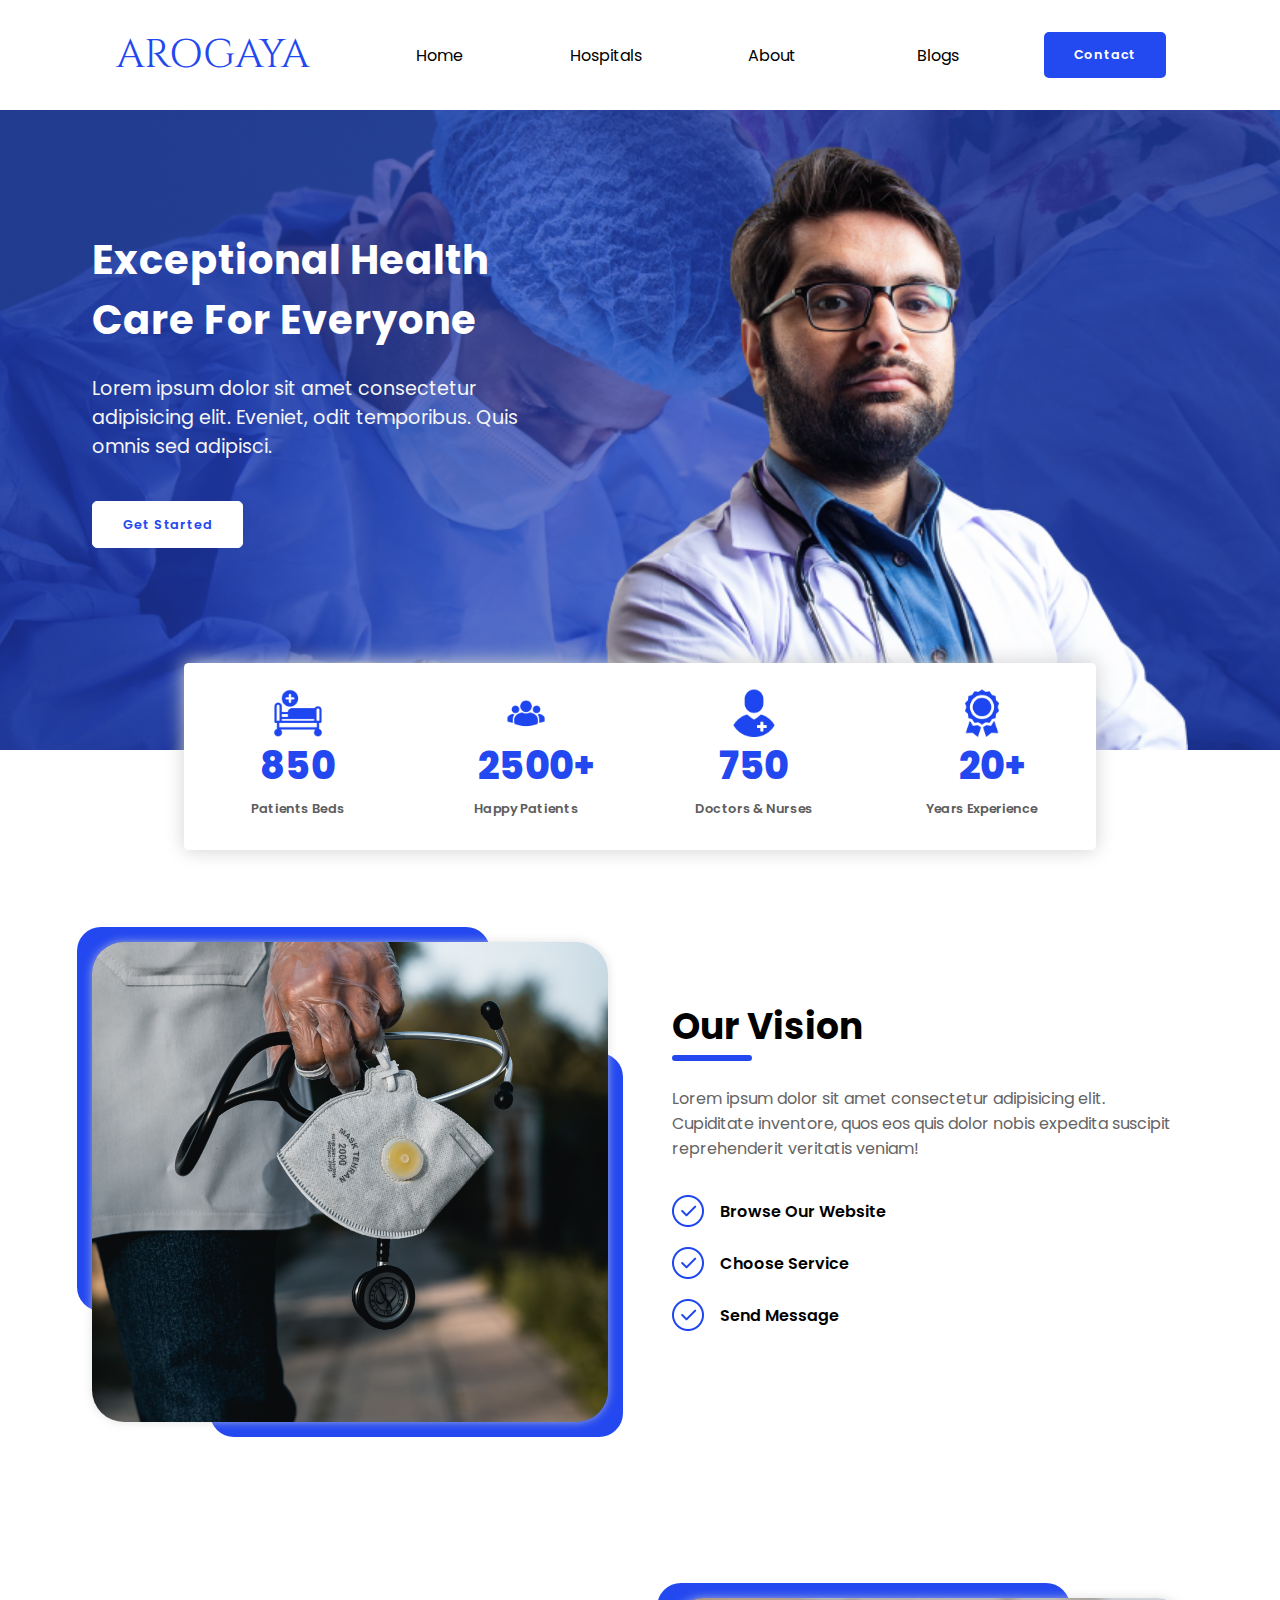
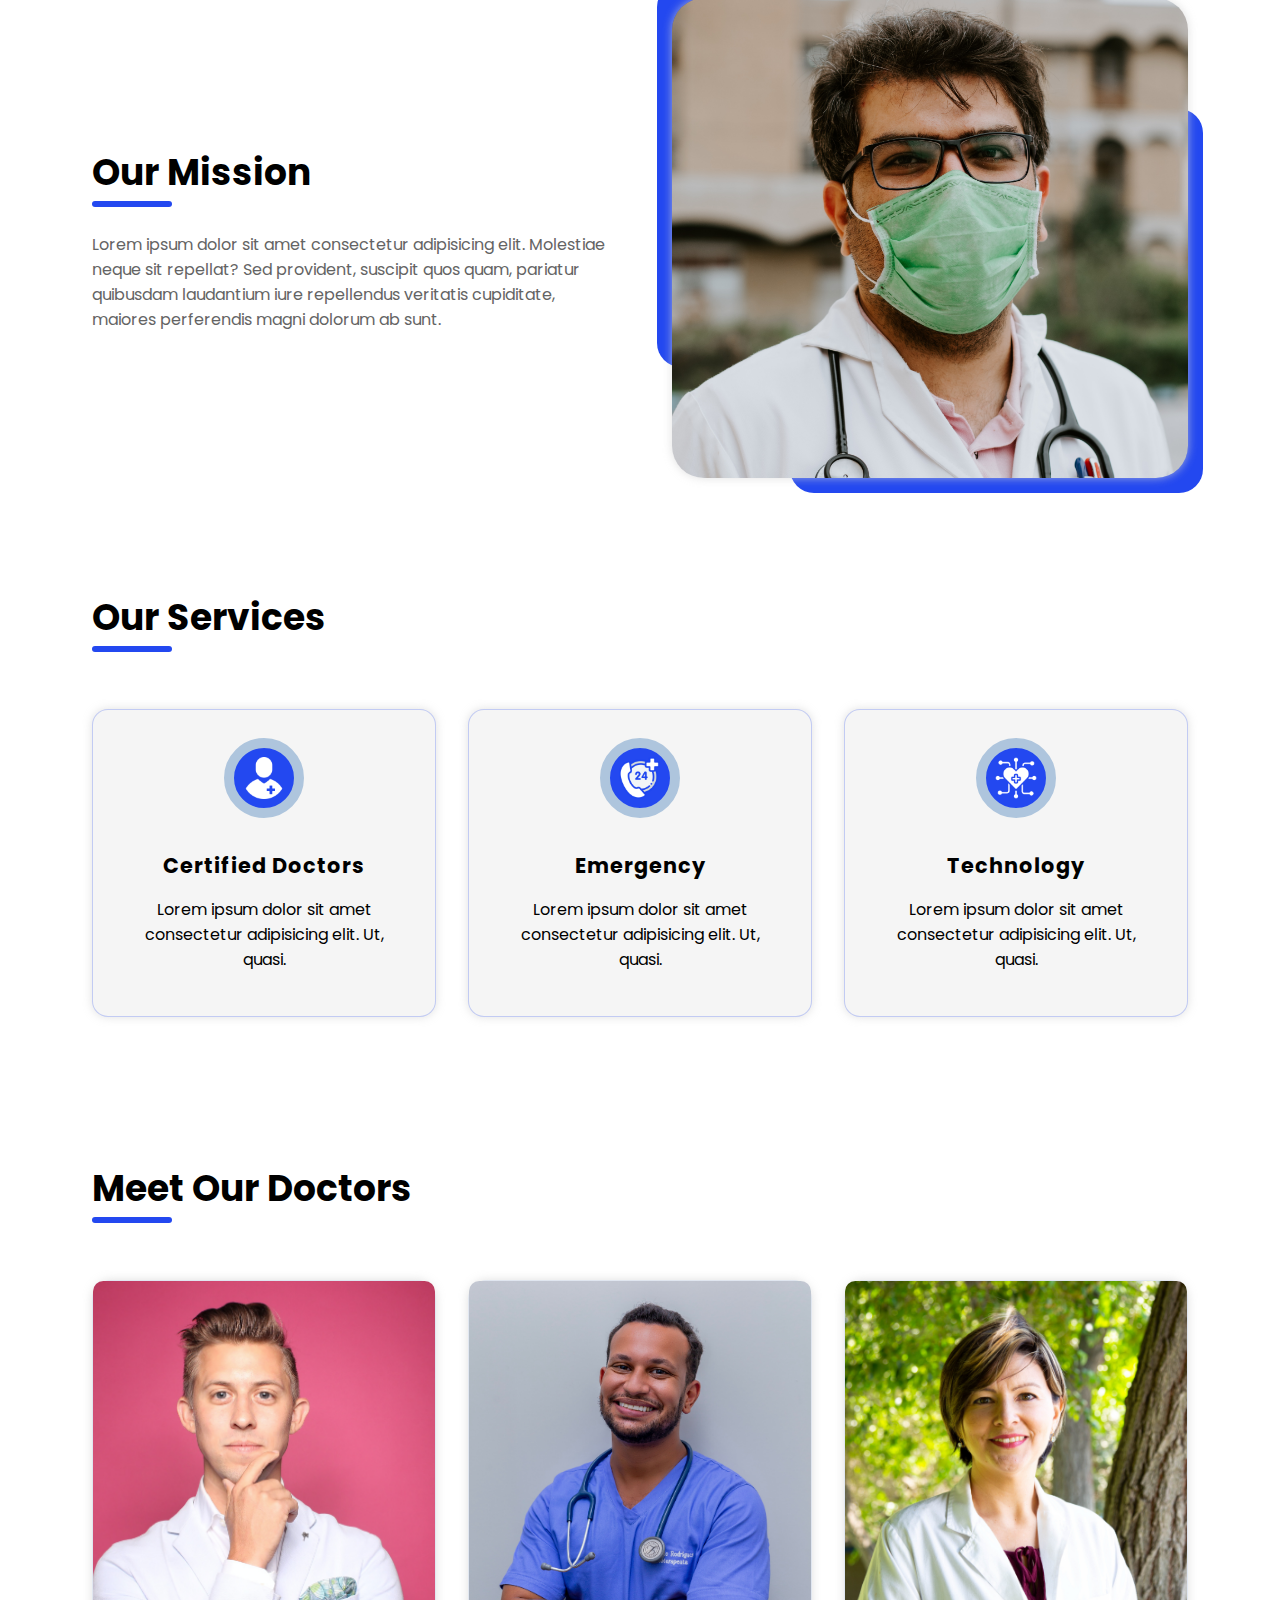
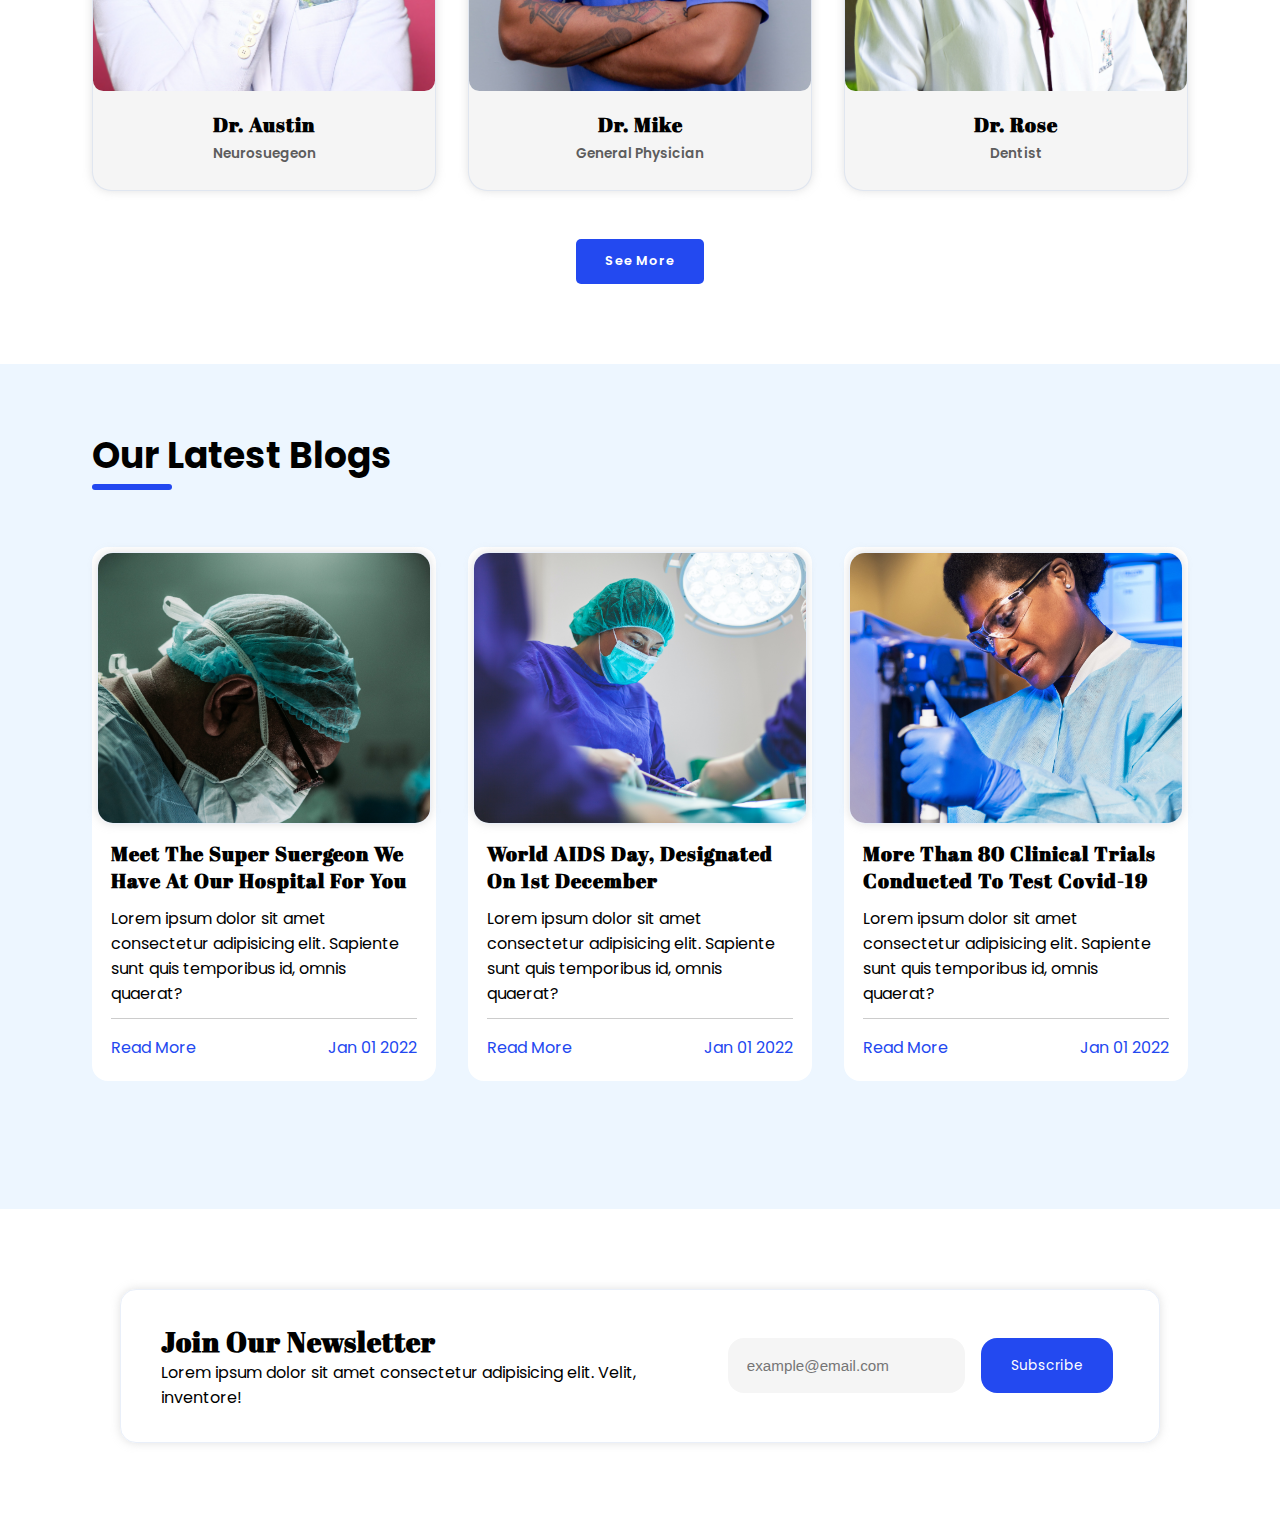
<file: main/index.html>
<!DOCTYPE html>
<html lang="en">
<head>
    <meta charset="UTF-8">
    <meta http-equiv="X-UA-Compatible" content="IE=edge">
    <meta name="viewport" content="width=device-width, initial-scale=1.0">
    <title>Mana Aarogya</title>

    <link rel="stylesheet" href="https://unicons.iconscout.com/release/v4.0.0/css/line.css">
    <link rel="stylesheet" href="style.css">
    <script defer src="app.js"></script>


</head>
<body>
    
    <header>
        <nav class="container">
            <div class="logo">AROGAYA</div>
            <ul class="links">
                <li><a href="index.html" class="nav-links">home</a></li>
                <li><a href="hospital.html" class="nav-links">hospitals</a></li>
                <li><a href="" class="nav-links">about</a></li>
                <li><a href="" class="nav-links">blogs</a></li>
                <!-- <li><a href="" class="nav-links">blogs</a></li> -->
                <div class="contact">
                    <a href="" class="btn">contact</a>
                </div>
            </ul>
            <input type="checkbox" id="check">
            <label for="check" class="ham-bar">
                <i class="uil uil-bars hamburger"></i>
            </label>
        </nav>
    </header>

    <main>

        <section class="landing-page">
            <div class="container">
                <div class="landing-grid">
                    <div class="landing-text">
                        <h1 class="heading">Exceptional Health Care for Everyone</h1>
                        <p class="text">Lorem ipsum dolor sit amet consectetur adipisicing elit. Eveniet, odit temporibus. Quis omnis sed adipisci.</p>
                        <div class="contact">
                            <a href="" class="btn">get started</a>
                        </div>
                    </div>
                    <div class="landing-image">
                        <img src="images\landing-page-doc.png.png" alt="">
                    </div>
                </div>
                <div class="landing-flex">
                    <ul class="landing-flex-cards">
                        <li>
                            <div class="landing-card">
                                <img src="icons\hospital-bed.png" class="card-icon" alt="show icon">
                                <div class="denomination" data-target="850">850</div>
                                <p class="title">
                                    patients beds
                                </p>
                            </div>
                        </li>
                        <li>
                            <div class="landing-card">
                                <img src="icons\group.png" class="card-icon" alt="show icon">
                                <div class="denomination" data-target="2500">2500<span>+</span></div>
                                <p class="title">
                                    happy patients
                                </p>
                            </div>
                        </li>
                        <li>
                            <div class="landing-card">
                                <img src="icons\doctor.png" class="card-icon" alt="show icon">
                                <div class="denomination" data-target="750">750</div>
                                <p class="title">
                                    doctors & nurses
                                </p>
                            </div>
                        </li>
                        <li>
                            <div class="landing-card">
                                <img src="icons\medal.png" class="card-icon" alt="show icon">
                                <div class="denomination" data-target="20">20<span>+</span></div>
                                <p class="title">
                                    years experience
                                </p>
                            </div>
                        </li>
                    </ul>
                </div>
            </div>
        </section>

        <section class="about-section">
            <div class="container">
                <div class="about-grid">
                    <div class="about-img">
                        <img src="images\about-section.jpg" alt="">
                    </div>
                    <div class="about-text">
                        <h1 class="heading">our vision</h1>
                        <p class="text">Lorem ipsum dolor sit amet consectetur adipisicing elit. Cupiditate inventore, quos eos quis dolor nobis expedita suscipit reprehenderit veritatis veniam!</p>
                        <div class="check-box">
                            <div><i><img src="icons\check.png" alt=""></i>browse our website</div>
                            <div><i><img src="icons\check.png" alt=""></i>choose service</div>
                            <div><i><img src="icons\check.png" alt=""></i>send message</div>
                        </div>
                        <!-- <div class="contact">
                            <a href="" class="btn">learn more</a>
                        </div> -->
                    </div>
                </div>
            </div>
        </section>

        
        <section class="experties">
            <div class="container">
                <div class="expert-grid">
                    <div class="mission-text">
                        <h1 class="heading">our mission</h1>
                        <p class="text">Lorem ipsum dolor sit amet consectetur adipisicing elit. Molestiae neque sit repellat? Sed provident, suscipit quos quam, pariatur quibusdam laudantium iure repellendus veritatis cupiditate, maiores perferendis magni dolorum ab sunt.</p>
                    </div>
                    <!--<div class="expert-cards">
                         <div class="exp-card">
                            <div class="exp-card-img">
                                <img src="icons\exp-doctor.png" alt="">
                            </div>
                            <h1 class="head-title b">certified doctors</h1>
                        </div>
                        <div class="exp-card">
                            <div class="exp-card-img">
                                <img src="icons\exp-call.png" alt="">
                            </div>
                            <h1 class="head-title b">emergency</h1>
                        </div>
                        <div class="exp-card">
                            <div class="exp-card-img">
                                <img src="icons\exp-heart.png" alt="">
                            </div>
                            <h1 class="head-title b">technology</h1>
                        </div>
                        <div class="exp-card">
                            <div class="exp-card-img">
                                <img src="icons\srv-ambulance.png" alt="">
                            </div>
                            <h1 class="head-title b">ambulance</h1>
                        </div> 
                    </div>-->
                    <div class="expert-img">
                        <img src="images\expert-section.jpg" alt="">
                    </div>
                </div>
            </div>
        </section>

        <section class="service-section">
            <div class="container">
                <h1 class="heading">our services</h1>
                <div class="expert-cards">
                        <div class="exp-card">
                        <div class="exp-card-img">
                            <img src="icons\exp-doctor.png" alt="">
                        </div>
                        <h1 class="head-title b">certified doctors</h1>
                        <p class="text">Lorem ipsum dolor sit amet consectetur adipisicing elit. Ut, quasi.</p>
                    </div>
                    <div class="exp-card">
                        <div class="exp-card-img">
                            <img src="icons\exp-call.png" alt="">
                        </div>
                        <h1 class="head-title b">emergency</h1>
                        <p class="text">Lorem ipsum dolor sit amet consectetur adipisicing elit. Ut, quasi.</p>
                    </div>
                    <div class="exp-card">
                        <div class="exp-card-img">
                            <img src="icons\exp-heart.png" alt="">
                        </div>
                        <h1 class="head-title b">technology</h1>
                        <p class="text">Lorem ipsum dolor sit amet consectetur adipisicing elit. Ut, quasi.</p>
                </div>
            <!-- <div class="service-cards">
                <div class="srv-card">
                    <img src="icons\srv-doctor.png" alt="">
                    <h1 class="head-title">expert doctor</h1>
                    <p class="text">Lorem, ipsum dolor sit amet consectetur adipisicing elit. Atque fuga ab eaque</p>
                </div>
                <div class="srv-card">
                    <img src="icons\srv-diagnosis.png" alt="">
                    <h1 class="head-title">diagnosis</h1>
                    <p class="text">Lorem, ipsum dolor sit amet consectetur adipisicing elit. Atque fuga ab eaque</p>
                </div>
                <div class="srv-card">
                    <img src="icons\srv-patho.png" alt="">
                    <h1 class="head-title">pathology</h1>
                    <p class="text">Lorem, ipsum dolor sit amet consectetur adipisicing elit. Atque fuga ab eaque</p>
                </div>
                <div class="srv-card">
                    <img src="icons\srv-dental.png" alt="">
                    <h1 class="head-title">dental care</h1>
                    <p class="text">Lorem, ipsum dolor sit amet consectetur adipisicing elit. Atque fuga ab eaque</p>
                </div>
                <div class="srv-card">
                    <img src="icons\srv-cardio.png" alt="">
                    <h1 class="head-title">cardiology</h1>
                    <p class="text">Lorem, ipsum dolor sit amet consectetur adipisicing elit. Atque fuga ab eaque</p>
                </div>
                <div class="srv-card">
                    <img src="icons\srv-meds.png" alt="">
                    <h1 class="head-title">medicine</h1>
                    <p class="text">Lorem, ipsum dolor sit amet consectetur adipisicing elit. Atque fuga ab eaque</p>
                </div>
                <div class="srv-card">
                    <img src="icons\srv-neuro.png" alt="">
                    <h1 class="head-title">neurology</h1>
                    <p class="text">Lorem, ipsum dolor sit amet consectetur adipisicing elit. Atque fuga ab eaque</p>
                </div>
                <div class="srv-card">
                    <img src="icons\srv-ambulance.png" alt="">
                    <h1 class="head-title">ambulance</h1>
                    <p class="text">Lorem, ipsum dolor sit amet consectetur adipisicing elit. Atque fuga ab eaque</p>
                </div>
            </div> -->
            </div>
        </section>

                    <!--<div class="expert-cards">
                         <div class="exp-card">
                            <div class="exp-card-img">
                                <img src="icons\exp-doctor.png" alt="">
                            </div>
                            <h1 class="head-title b">certified doctors</h1>
                        </div>
                        <div class="exp-card">
                            <div class="exp-card-img">
                                <img src="icons\exp-call.png" alt="">
                            </div>
                            <h1 class="head-title b">emergency</h1>
                        </div>
                        <div class="exp-card">
                            <div class="exp-card-img">
                                <img src="icons\exp-heart.png" alt="">
                            </div>
                            <h1 class="head-title b">technology</h1>
                        </div>
                        <div class="exp-card">
                            <div class="exp-card-img">
                                <img src="icons\srv-ambulance.png" alt="">
                            </div>
                            <h1 class="head-title b">ambulance</h1>
                        </div> 
                    </div>-->


        <section class="doctors">
            <div class="container">
                <h1 class="heading">meet our doctors</h1>
                <div class="doctor-cards">
                    <div class="doc-card">
                        <img src="images\dr-austin.jpg" alt="">
                        <div class="designation">
                            <h1 class="head-title b">dr. austin</h1>
                            <p class="title">neurosuegeon</p>
                        </div>
                    </div>
                    <div class="doc-card">
                        <img src="images\dr-mike.jpg" alt="">
                        <div class="designation">
                            <h1 class="head-title b">dr. mike</h1>
                            <p class="title">general physician</p>
                        </div>
                    </div>
                    <div class="doc-card">
                        <img src="images\dr-rose.jpg" alt="">
                        <div class="designation">
                            <h1 class="head-title b">dr. rose</h1>
                            <p class="title">dentist</p>
                        </div>
                    </div>
                </div>
                <div class="contact">
                    <a href="" class="btn secondary-btn">see more</a>
                </div>
            </div>
        </section>

        <section class="blogs">
            <div class="container">
                <h1 class="heading">our latest blogs</h1>
                <div class="blog-cards">
                    <div class="blog-crd">
                        <img src="images\blog-1.jpg" alt="">
                        <div class="blog-content">
                            <h1 class="head-title b">meet the super suergeon we have at our hospital for you</h1>
                            <p class="text">Lorem ipsum dolor sit amet consectetur adipisicing elit. Sapiente sunt quis temporibus id, omnis quaerat?</p>
                            <div class="read-time">
                                <a href="" class="read-btn">read more</a>
                                <div class="date">jan 01 2022</div>
                            </div>
                        </div>
                    </div>
                    <div class="blog-crd">
                        <img src="images\blog-2.jpg" alt="">
                        <div class="blog-content">
                            <h1 class="head-title b">world AIDS day, designated on 1st december</h1>
                            <p class="text">Lorem ipsum dolor sit amet consectetur adipisicing elit. Sapiente sunt quis temporibus id, omnis quaerat?</p>
                            <div class="read-time">
                                <a href="" class="read-btn">read more</a>
                                <div class="date">jan 01 2022</div>
                            </div>
                        </div>
                    </div>
                    <div class="blog-crd">
                        <img src="images\blog-3.jpg" alt="">
                        <div class="blog-content">
                            <h1 class="head-title b">more than 80 clinical trials conducted to test covid-19</h1>
                            <p class="text">Lorem ipsum dolor sit amet consectetur adipisicing elit. Sapiente sunt quis temporibus id, omnis quaerat?</p>
                            <div class="read-time">
                                <a href="" class="read-btn">read more</a>
                                <div class="date">jan 01 2022</div>
                            </div>
                        </div>
                    </div>
                </div>
            </div>
        </section>


        <section class="news">
            <div class="container">
                <div class="news-cont">
                    <h1 class="head-title b">join our newsletter</h1>
                    <p class="text">Lorem ipsum dolor sit amet consectetur adipisicing elit. Velit, inventore!</p>
                </div>
                <form action="">
                    <input type="email" placeholder="example@email.com" class="news-email">
                    <input type="submit" value="subscribe" class="btn">
                </form>
            </div>
        </section>

        <footer>
            <div class="container">
            </div>
        </footer>
    </main>


</body>
</html>
</file>
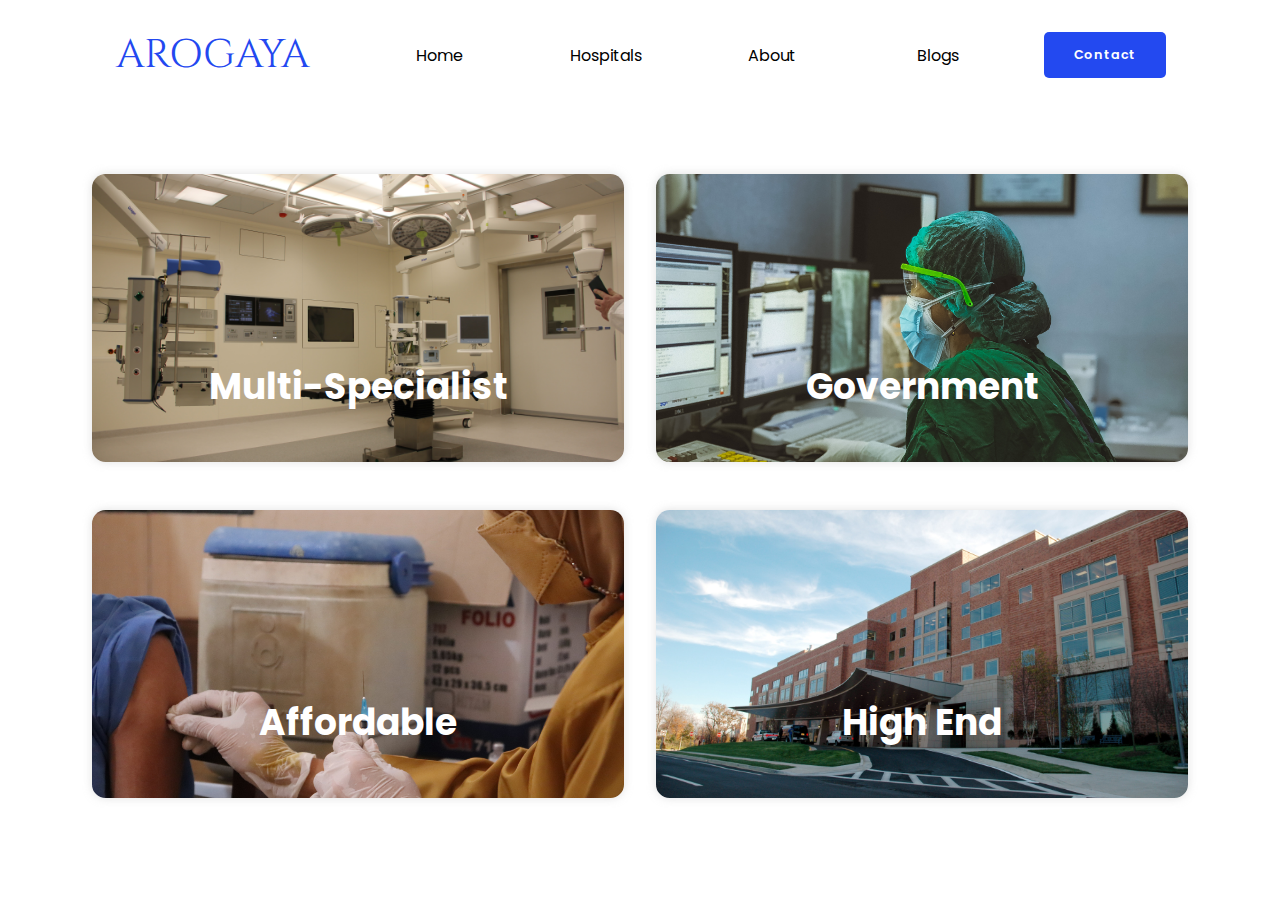
<file: main/hospital.html>
<!DOCTYPE html>
<html lang="en">
<head>
    <meta charset="UTF-8">
    <meta http-equiv="X-UA-Compatible" content="IE=edge">
    <meta name="viewport" content="width=device-width, initial-scale=1.0">
    <title>Mana Aarogya</title>

    <link rel="stylesheet" href="https://unicons.iconscout.com/release/v4.0.0/css/line.css">
    <link rel="stylesheet" href="style.css">
    <script defer src="app.js"></script>

</head>
<body>
    
    <header>
        <nav class="container">
            <div class="logo">AROGAYA</div>
            <ul class="links">
                <li><a href="index.html" class="nav-links">home</a></li>
                <li><a href="hospital.html" class="nav-links">hospitals</a></li>
                <li><a href="" class="nav-links">about</a></li>
                <li><a href="" class="nav-links">blogs</a></li>
                <!-- <li><a href="" class="nav-links">blogs</a></li> -->
                <div class="contact">
                    <a href="" class="btn">contact</a>
                </div>
            </ul>
            <input type="checkbox" id="check">
            <label for="check" class="ham-bar">
                <i class="uil uil-bars hamburger"></i>
            </label>
        </nav>
    </header>

    <main>
        <section>
            <div class="container">
                <div class="hospital-grid">
                    <div class="hospital-card">
                        <a href="">
                            <h1 class="hospital heading">multi-specialist</h1>
                        </a>
                    </div>
                    <div class="hospital-card">
                        <a href="">
                            <h1 class="hospital heading">government</h1>
                        </a>
                    </div>
                    <div class="hospital-card">
                        <a href="">
                            <h1 class="hospital heading">affordable</h1>
                        </a>  
                    </div>
                    <div class="hospital-card">
                        <a href="">
                            <h1 class="hospital heading">high end</h1>
                        </a>
                    </div>
                </div>
            </div>
        </section>
    </main>

</body>
</html>
</file>
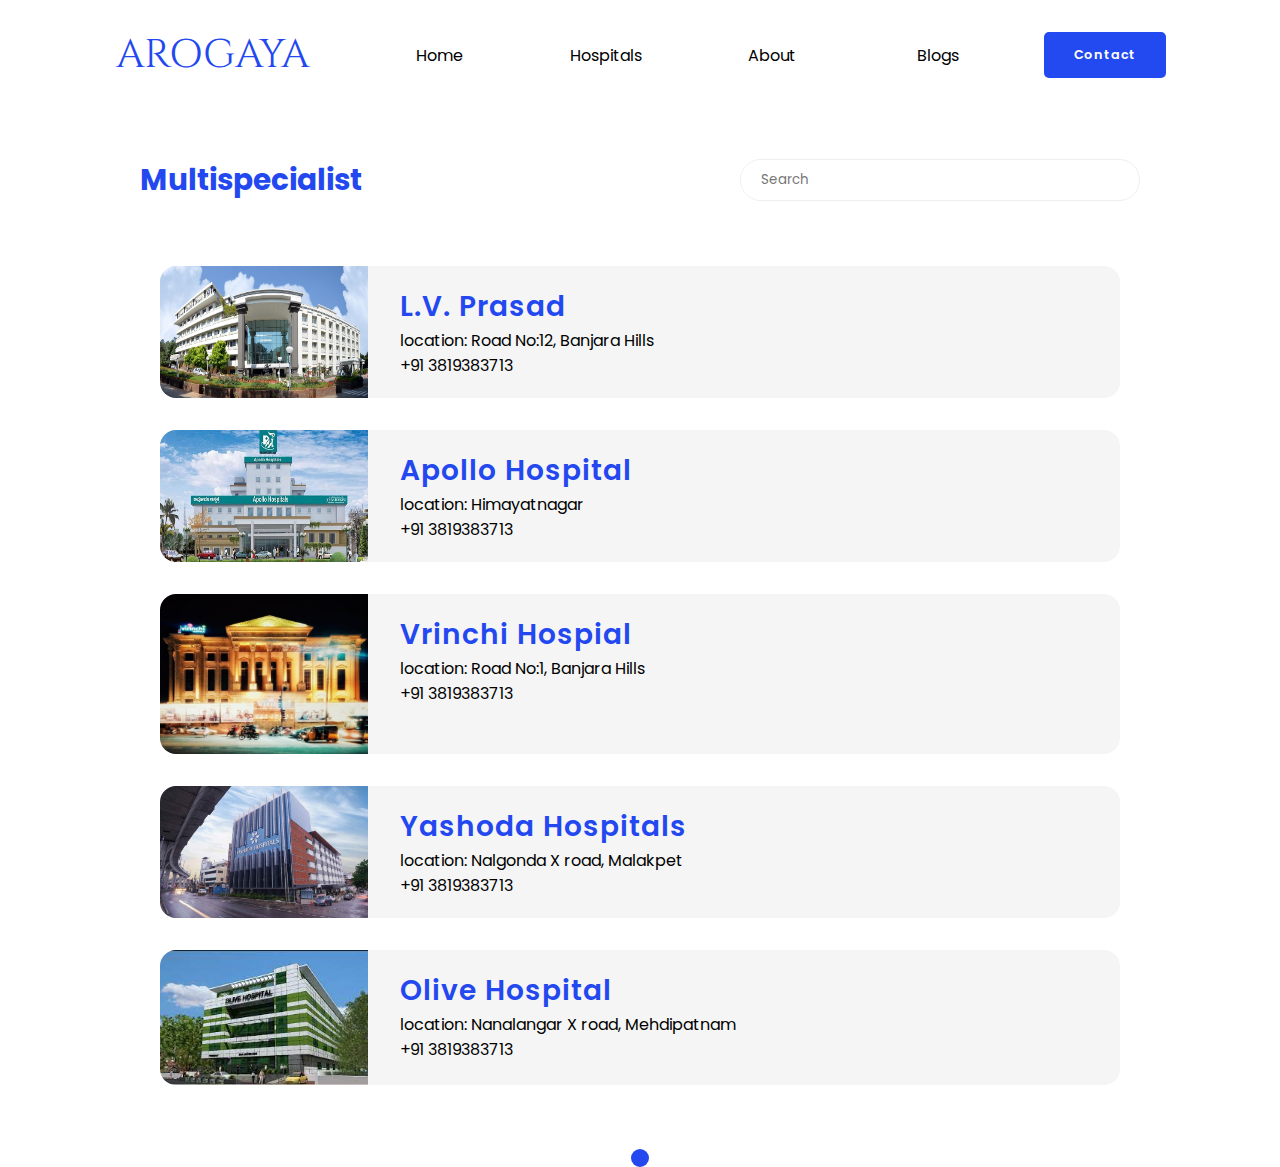
<file: main/multi-spec.html>
<!DOCTYPE html>
<html lang="en">
<head>
    <meta charset="UTF-8">
    <meta http-equiv="X-UA-Compatible" content="IE=edge">
    <meta name="viewport" content="width=device-width, initial-scale=1.0">
    <title>Mana Aarogya</title>

    <link rel="stylesheet" href="https://unicons.iconscout.com/release/v4.0.0/css/line.css">
    <link rel="stylesheet" href="style.css">
    <script defer src="app.js"></script>

</head>
<body>
    
    <header>
        <nav class="container">
            <div class="logo">AROGAYA</div>
            <ul class="links">
                <li><a href="index.html" class="nav-links">home</a></li>
                <li><a href="hospital.html" class="nav-links">hospitals</a></li>
                <li><a href="" class="nav-links">about</a></li>
                <li><a href="" class="nav-links">blogs</a></li>
                <!-- <li><a href="" class="nav-links">blogs</a></li> -->
                <div class="contact">
                    <a href="" class="btn">contact</a>
                </div>
            </ul>
            <input type="checkbox" id="check">
            <label for="check" class="ham-bar">
                <i class="uil uil-bars hamburger"></i>
            </label>
        </nav>
    </header>

    <main>
        <section class="mult-spec">
            <div class="container">
                <div class="multispec-search">
                    <h1 class="m-s heading">multispecialist</h1>
                    <form action="main/multi-spec.html" method="get">
                        <input type="search" placeholder="Search">
                        <i class="uil uil-search search-icon"></i>
                    </form>
                </div>
                
                <div class="hospital-container">
                    <div class="hospital-tag">
                        <div class="hospital-img">
                            <img src="images\L.V.Prasad.jpg" alt="">
                        </div>
                        <div class="hospital-head">
                            <h1 class="head-title">L.V. Prasad</h1>
                            <p class="text">location: Road No:12, Banjara Hills</p>
                            <p class="text">+91 3819383713</p>
                        </div>
                        <i class="uil uil-angle-down drop-down"></i>
                    </div>
                    <div class="hospital-tag">
                        <div class="hospital-img">
                            <img src="images\apollo-hospital.jpg" alt="">
                        </div>
                        <div class="hospital-head">
                            <h1 class="head-title">Apollo Hospital</h1>
                            <p class="text">location: Himayatnagar</p>
                            <p class="text">+91 3819383713</p>

                        </div>
                        <i class="uil uil-angle-down drop-down"></i>
                    </div>
                    <div class="hospital-tag">
                        <div class="hospital-img">
                            <img src="images\virinchi-hospital.jpg" alt="">
                        </div>
                        <div class="hospital-head">
                            <h1 class="head-title">Vrinchi Hospial</h1>
                            <p class="text">location: Road No:1, Banjara Hills</p>
                            <p class="text">+91 3819383713</p>

                        </div>
                        <i class="uil uil-angle-down drop-down"></i>
                    </div>
                    <div class="hospital-tag">
                        <div class="hospital-img">
                            <img src="images\yashoda-hospital.jpg" alt="">
                        </div>
                        <div class="hospital-head">
                            <h1 class="head-title">Yashoda Hospitals</h1>
                            <p class="text">location: Nalgonda X road, Malakpet</p>
                            <p class="text">+91 3819383713</p>
                        </div>
                        <i class="uil uil-angle-down drop-down"></i>
                    </div>
                    <div class="hospital-tag">
                        <div class="hospital-img">
                            <img src="images\olive-hospital.jpg" alt="">
                        </div>
                        <div class="hospital-head">
                            <h1 class="head-title">Olive Hospital</h1>
                            <p class="text">location: Nanalangar X road, Mehdipatnam</p>
                            <p class="text">+91 3819383713</p>
                        </div>
                        <i class="uil uil-angle-down drop-down"></i>
                    </div>
                </div>
                <a href="">
                    <i class="uil uil-plus add-more"></i>
                </a>
            </div>
        </section>
    </main>


</body>
</html>
</file>
<file: main/style.css>
@import url('https://fonts.googleapis.com/css2?family=Abril+Fatface&family=Cinzel:wght@600&family=Monoton&family=Poppins:wght@100;200;400;500;600;800&family=Satisfy&display=swap');

/* 
font-family: 'Abril Fatface', cursive;
font-family: 'Cinzel', serif;
font-family: 'Monoton', cursive;
font-family: 'Poppins', sans-serif;
font-family: 'Satisfy', cursive;
*/


/* default styling */
*,*::before,*::after{
    margin: 0;
    padding: 0;
    box-sizing: border-box;
}

:focus{
    outline: none;
}

body{
    font-family: "Poppins",sans-serif;
    -webkit-tap-highlight-color: transparent;
}

html{
    scroll-behavior: smooth;
}

a{
    text-decoration: none;
    color: black;
}

ul{
    list-style: none;
}

img{
    display: block;
    width: 100%;
    height: 100%;
}



/* reusable CSS */
.container{
    position: relative;

    margin: 0 auto;
    padding: 0 3.25rem;

    width: 100%;
    max-width: 75rem;
}

.contact{
    display: flex;
    align-items: center;

    text-transform: capitalize;
    font-size: .8rem;
}

.btn{
    background-color: #2349f0;
    color: white;
    font-weight: 600;
    letter-spacing: .8px;
    white-space: nowrap;

    padding: .85rem 1.85rem;

    border-radius: 5px;
}

/* .btn.secondary-btn{
    border: 1px solid #2348f0; */
    /* background-color: transparent; */
    /* color: #2348f0;
} */


h1.heading{
    position: relative;
    font-size: 2.25rem;
    text-transform: capitalize;
}

h1.heading::after{
    position: absolute;
    content: "";
    bottom: 0;
    left: 0;
    width: 5rem;
    height: 6px;
    border-radius: 20px;
    background-color: #2348f0;
    transform: translate(0,7px);
}

h1.head-title{
    text-transform: capitalize;
    color: white;
    letter-spacing: 1px;
}

h1.head-title.b{
    font-family: "Abril Fatface",cursive;
    color: black;
    font-size: 1.25rem;
}

.about-grid,.expert-grid{
    display: grid;
    grid-template-columns: repeat(2,1fr);
    column-gap: 4rem;
    height: 100%;
    max-height: 30rem;
}

.about-text,.mission-text{
    display: flex;
    flex-direction: column;
    justify-content: center;
}

.about-img,.expert-img{
    position: relative;
    height: 100%;
    max-height: inherit;
}

.about-img::before,.about-img::after,
.expert-img::before,.expert-img::after{
    content: "";
    position: absolute;
    width: 80%;
    height: 80%;
    border-radius: 1.5rem;
    background-color: #2348f0;
    z-index: -1;
}

.about-img::before,.expert-img::before{
    top: 0;
    left: 0;
    transform: translate(-15px,-15px);
}

.about-img::after,.expert-img::after{
    bottom: 0;
    right: 0;
    transform: translate(15px,15px);
}


:is(.about-img,.expert-img) > img{
    border-radius: 2rem;
    box-shadow: 0 0 10px rgba(211, 211, 211, 0.7);

    object-fit: cover;
    object-position: center;
}

/* header styling */

header{
    position: relative;
    top: 0;
    left: 0;

    width: 100%;
}


.logo{
    z-index: 2;
    padding: 0 1.5rem;
    font-family: 'Cinzel',serif;
    font-size: 2.5rem;
    color: #2348f0;
}

nav.container{
    height: 110px;
    /* line-height: 90px; applying line height as 90px would make the content take up the entire chunk*/
    /* open dev tools and apply to understand */
    display: flex;
    align-items: center;
    justify-content: space-between;}

.links{
    display: flex;
    /* justify-content: center; */
    align-items: center;
    width: 100%;
    opacity: 1;
    /* max-width: 30rem; */
    max-width: 52rem;

    /* width: inherit;  inherits the witdth of the container  */
    /* you can also chose -webkit-fill-available */

}


.links > *{
    display: flex;
    justify-content: center;
    flex: 1;
}

.nav-links{
    /* padding: 0 1.5rem; */
    text-transform: capitalize;
    /* margin: 0 .35rem; */
}

/* nav.container .contact{
    margin: 2rem;
} */

.ham-bar{
    z-index: 2;
    display: none;
    font-size: 2.5rem;
    color: #2348f0;
    cursor: pointer;
    line-height: 110px;
}

#check{
    display: none;
}

/* landing page CSS */

section.landing-page{
    margin: 0 auto; /* the section now stays in the middle of the page */

    width: 100%;
    /* max-width: 84.375rem; */
    max-width: 94.375rem; /* when page zoom is .8*/


    background-image: linear-gradient(rgba(33, 59, 176, 0.7),rgba(33, 59, 176, 0.7)),url('images/landing-page-1.jpg.jpg');
    background-position: center;
    background-size: cover;
}   

.landing-page .container{
    height: 100%;
    max-height: 40rem;
}

.landing-grid{
    display: grid;
    grid-template-columns: repeat(2,1fr);
    align-items: center;
    column-gap: 2rem;

    height: 40rem;
    max-height: inherit; /* it inherits the max-height property of it's parent container */
}

.landing-text{
    display: flex;
    flex-flow: column;
    height: 25rem
}

.landing-text > h1.heading{
    color: white;
    font-size: 2.5rem;
    letter-spacing: 1px;
}

.landing-text > h1.heading::after{
    display: none;
}

.landing-text > p.text{
    color: whitesmoke;
    padding: 1.5rem 0;
    font-size: 1.2rem;
}

.landing-text .contact{
    /* here the .contact class has a display of flex whith flex-flow as row, so to set the items on a vertical plane we use align and on horizontal plane we use justify */
    margin: 1rem 0;
}

.landing-text .contact > .btn{
    border: 1px solid white;
    background-color: white;
    color: #2348f0;

    margin-right: 1.5rem;
}

.landing-text .contact > .btn.secondary-btn{
    background-color: transparent;
    color: white;
}

.landing-image{
    width: 100%;
    height: 100%;
    display: flex;
    align-items: flex-end;
}

.landing-image > img{
    display: block;
    width: fit-content;
    height: fit-content;
    aspect-ratio: 1/1;
    object-fit: cover;
    object-position: -180px 0px;
}


.landing-flex{
    position: relative;
    top: -5.75rem;
    z-index: 1;
    scale: .95;
    display: flex;
    justify-content: center;
}

.landing-flex-cards{
    display: flex;
    background-color: white;
    box-shadow: 0 0 20px rgb(211, 211, 211);
    border-radius: 5px;
}

.landing-card{
    display: flex;
    flex-direction: column;
    align-items: center;
    white-space: nowrap;
    
    width: 15rem;
    padding: 1.75rem 0;    
    /* border: 1px solid black; */
}

p.title{
    font-size: .85rem;
    font-weight: 600;
    color: rgb(93, 93, 93);
    padding: .35rem 0;
    text-transform: capitalize;
}

.denomination{
    position: relative;
    font-size: 2.5rem;
    font-weight: 800;
    color: rgb(35, 72, 240);
}

.denomination span{
    position: absolute;
    font-size: 2.25rem;
    top: 2px;
}

.card-icon{
    width: 100%;
    max-width: 50px;
}

/* about CSS */

.about-section{
    padding: 12rem 0 4rem 0;
}

:is(.about-text,.mission-text) p.text{
    color: rgb(100, 100, 100);
    padding-top: 2rem;
}

.check-box{
    display: flex;
    flex-direction: column;
    padding: 1.5rem 0;
}
.check-box > *{
    display: flex;
    align-items: center;
    text-transform: capitalize;
    font-weight: 600;
    padding: 10px 0;
}

.check-box img{
    margin-right: 1rem;
    max-width: 2rem;
}

/* service CSS */

.service-section{
    padding: 3rem 0;
}

.service-section .container{
    display: flex;
    flex-direction: column;    
}

.service-cards{
    margin: 3rem 0 0;
    display: grid;
    grid-template-columns: repeat(4,minmax(250px,1fr));
    gap: 1.25rem;
    flex: 1;
    justify-content: center;
}

.service-cards > *{
    display: flex;
    flex-direction: column;
    justify-content: center;
    align-items: center;
    text-align: center; 
    /* when working with large text , to align them at center we use the CSS 
    shorthand text-align instead of align-items */

    border: 1px solid rgba(185, 185, 185, 0.438);
    border-radius: .75rem;
    padding: 1.5rem .75rem;
    box-shadow:  0 0 10px rgb(187, 187, 187);
    background-color: #2348f0;
    color: whitesmoke;
}

.srv-card p.text{
    font-size: .75rem;
    padding: .35rem 1rem 1rem;
}

.srv-card img{
    display: block;
    width: 100%;
    max-width: 80px;
    padding: .7rem 0;
}

:is(.srv-card:nth-child(5),.srv-card:nth-child(6)) img{
    max-width: 65px;
    padding: 1.1rem 0;
}

/* experties CSS */

.experties{
    padding: 4rem 0;
}

.expert-grid{
    margin: 3rem 0 0;
}

.expert-cards{
    margin: 4rem 0;
    display: flex;
    width: 100%;
    gap: 2rem;
    /* grid-template-columns: repeat(3,250px); */
    align-items: center;
    /* justify-self: center; */
    justify-content: center;
    flex: 1;
}

.exp-card{
    background-color: whitesmoke;

    border-radius: 1rem;
    /* border: 1px solid rgba(30, 91, 196, 0.098); */
    border: 1px solid #2349f03d;
    box-shadow:  0 0 10px rgba(185, 185, 185, 0.438);

    display: flex;
    flex-direction: column;
    justify-content: center;
    align-items: center;
    height: 100%;
    max-width: 370px;
    padding: 1.75rem 2rem;
}

.exp-card > h1.head-title.b{
    font-size: 1.3rem;
    font-family: "Poppins",sans-serif;
    padding: 2rem 0 0;
}

.exp-card > p.text{
    padding: 1rem 0;
    text-align: center;
}
.exp-card-img{
    display: flex;
    align-items: center;
    justify-content: center;
    border-radius: 50%;
    border: 10px solid rgb(174, 197, 221);
    background-color: #2348f0;
    width: 80px;
    padding: 9px;
}

/* doctors CSS */

.doctors{
    padding: 2rem 0 5rem;
}

.doctors .container{
    display: flex;
    flex-direction: column;
}

.doctor-cards{
    margin: 4rem 0 3rem;
    display: grid;
    grid-template-columns: repeat(3,1fr);
    gap: 2rem;
    align-items: center;
    justify-items: center;
    text-align: center;
    white-space: nowrap;
    flex: 1;
}
.doctor-cards > *{
    background-color: whitesmoke;
    width: 100%;
    border-radius: 1.2rem;
    /* padding: 1.25rem; */
    box-shadow:  0 0 10px rgba(185, 185, 185, 0.438);
    border: 1px solid rgba(30, 91, 196, 0.098);
}

.designation{
    padding: 0;
}
.doc-card > img{
    border-radius: .65rem;
    object-fit: cover;
    aspect-ratio: 1/1.2;
    object-position: center;
    z-index: 1;
}

.designation{
    padding: 1.25rem 0;
}

/* .doc-card > *:nth-child(2){
    padding: 1.25rem 0;
} */

.doctors .contact{
    display: flex;
    justify-content: center;
}

/* blogs CSS */

.blogs{
    background-color: #d8ecff74;
    padding: 4rem 0;
}

.blog-cards{
    margin: 4rem 0;
    display: grid;
    grid-template-columns: repeat(3,1fr);
    gap: 2rem;
    align-items: center;
    justify-content: center;
}

.blog-crd{
    display: flex;
    flex-direction: column;
    align-items: center;
    justify-content: center;
    background-color: white;
    border: 5px solid white;
    border-radius: 1rem;
    height: 100%;
    max-height: 40rem;
}

.blog-crd > img{
    box-shadow:  0 0 10px rgba(185, 185, 185, 0.438);
    border: 1px solid rgba(30, 91, 196, 0.098);
    border-radius: 1rem;
    object-fit: cover;
    object-position: top;
    max-height: 17rem;
    aspect-ratio: 1.5/1.7;
}

.blog-content{
    padding: 1rem .85rem;
    display: flex;
    flex-direction: column;
    flex: 1; /* important to keep the height of all the cards same*/
}

.blog-content h1{
    display: flex;
    align-items: center;
    flex: 1;
}

.blog-content p.text{
    padding: .75rem 0;
    border-bottom: 1px solid  rgba(170, 170, 170, 0.6);
}

.read-time{
    display: flex;
    align-items: center;
    justify-content: space-between;
    padding-top: 1rem;
}

.read-time > *{
    white-space: nowrap;
    color: #2348f0;
    text-transform: capitalize;
}

/* news CSS */

.news{
    padding: 5rem;
}

.news .container{
    max-width: 65rem;
    display: flex;
    align-items: center;
    justify-content: space-between;
    padding: 2rem 2.5rem;
    border-radius: 1rem;
    box-shadow:  0 0 10px #b9b9b970;
    border: 1px solid rgba(30, 91, 196, 0.098);
}

.news-cont{
    max-width: 30rem;
}

.news-cont > h1.head-title.b{
    font-size: 1.75rem;
}

.news form{
    /* border: 1px solid black; */
    display: flex;    
    padding: .35rem;
    border-radius: .5rem;
    background-color: white;
}

input{
    border: 0px;
    border-radius: 1rem;
}
input[type="email"]{
    padding: 1.2rem;
    max-width: 18rem;
    background-color: whitesmoke;
    margin-right: 1rem;
    font-size: .95rem;
}
input[type="email"]:focus{
    outline: none;
}

input[type="submit"]{
    border-radius: 1rem;
    text-transform: capitalize;
    font-family: "Poppins",sans-serif;
    font-size: .85rem;
    font-weight: 400;
}


.hospital-grid{
    margin: 4rem 0;
    display: grid;
    grid-template-columns: repeat(2,minmax(300px,1fr));
    gap: 2rem;  
    height: 40rem;  
}

.hospital-card{
    display: flex;
    align-items: flex-end;
    justify-content: center;
    padding: 3rem 0;
    height: 18rem;
    border-radius: .85rem;
    box-shadow: 0 0 10px rgba(211, 211, 211, 0.7);
    transition: .5s;
}

.hospital-card:hover{
    scale: 1.07;
}


.hospital-card:nth-child(1){
    background-image: url("images/mul-spec.jpg");
    background-position: center;
    background-size: cover;
}
.hospital-card:nth-child(2){
    background-image: url("images/government.jpg");
    background-position: center;
    background-size: cover;
}
.hospital-card:nth-child(3){
    background-image: url("images/affordable.jpg");
    background-position: center;
    background-size: cover;
}
.hospital-card:nth-child(4){
    background-image: url("images/high-end.jpg");
    background-position: center;
    background-size: cover;
}

h1.hospital.heading{
    color: white;
    padding-top: 3rem;
} 
h1.hospital.heading::after{
    display: none;
}


.multispec-search{
    margin: 3rem 0;
    display: flex;
    padding: 0 3rem;
    justify-content: space-between;
    align-items: center;

}

.multispec-search form{
    display: flex;
    align-items: center;
    justify-content: space-between;
    width: 100%;
    max-width: 25rem;
    display: flex;
    border-radius: 10rem;
    border: 1px solid rgba(218, 216, 216, 0.431);
}

.search-icon{
    display: flex;
    align-items: center;
    padding-right: 1rem;
    font-size: 1rem;
    cursor: pointer;
}

input[type="search"]{
    /* border: 1px solid rgba(218, 216, 216, 0.431); */
    width: 100%;
    max-width: 22rem;
    height: 2.25rem;
    border-radius: 10rem;
    padding: 1.25rem;
    font-family: "Poppins",sans-serif;
}


h1.m-s.heading{
    font-size: 1.85rem;
    color: #2348f0;
}
h1.m-s.heading::after{
    display: none;
}

.hospital-container{
    margin: 4rem 0;
    display: flex;
    align-items: center;
    justify-content: center;
    flex-direction: column;
    gap: 2rem;
}

.hospital-tag{
    background-color: whitesmoke;
    margin: 0 3rem;
    display: flex;
    border-radius: 1rem;
    z-index: 2;
    width: 100%;
    max-width: 60rem;
}

.hospital-head{
    width: -webkit-fill-available;
    padding: 1.25rem 2rem;
}

.drop-down{
    display: flex;
    align-items: center;
    width: 10rem;
    font-size: 3rem;
    justify-content: center;
    cursor: pointer;
}

.hospital-head > h1.head-title{
    color: #2348f0;
    font-size: 1.75rem;
    font-weight: 600;
}

.hospital-img{
    width: 20rem;
    max-height: 10rem;
}
.hospital-img > img{
    border-radius: 1rem  0 0 1rem;
    
}

.add-more{
    display: flex;
    justify-content: center;
    font-size: 2.5rem;
    color: whitesmoke;
    padding: .55rem;
    margin: 0 auto;
    width: fit-content;
    border-radius: 1rem;
    background-color: #2348f0;
}


/* media queries */

@media(max-width: 768px){

    h1.heading{
        font-size: 2rem;
    }

    h1.head-title{
        font-size: 1.35rem;
    }

    h1.head-title.b{
        font-size: 1.5rem;
    }

    .logo{
        font-size: 1.85rem;
    }
    
    nav.container{
        flex-wrap: wrap;
    }

    .ham-bar{
        padding-right: 2rem;
        display: block;
        order: 2;
    }
/* 
    #check:checked ~ .links{
    } */

    .links{
        border-top: 1px solid #9daebf74;
        position: relative;
        transform: translateY(-10rem);
        max-width: 36rem;
        margin: 0 auto;
        z-index: 1;
        background-color: white;
        order: 3;
        flex-direction: column;
        align-items: center;
        opacity: 0;
        transition: .5s;
    }

    /* .links.show{
        opacity: 1;
    } */

    .links > li{
        padding-top: 2rem;
    }
    
    nav.container .contact{
        align-items: center;
    }

    .landing-grid{
        grid-template-columns: 1fr;
    }

    .landing-text .contact{
        justify-content: center;
    }

    .landing-flex{
        top: -9rem;
    }
    .landing-flex-cards{
        display: grid;
        grid-template-columns: repeat(2,minmax(150px,1fr));
    }

    .denomination,.denomination span{
        font-size: 1.85rem;
    }

    .denomination span{
        padding-left: .15rem;
        top: -1px;
    }

    .landing-image{
        display: none;
    }

    .about-section{
        padding: 20rem 0 5rem;
    }

    .about-grid,.expert-grid{
        grid-template-columns: 1fr;
    }

    .about-img,.expert-img{
        display: none;
    }

    :is(.about-text,.mission-text) p.text{
        text-align: center;
    }
    .check-box{
        padding: 2.3rem 0 3.5rem;
        flex-direction: row;
        justify-content: center;
        font-size: .85rem;
    }
    .check-box > *{
        padding: 0 1rem;
    }
    .check-box img{
        max-width: 1.5rem;
        margin-right: .65rem;
    }
    .about-text .contact{
        justify-content: center;
    }



    .service-section{
        padding: 5rem 0 0rem;
    }
    .service-cards{
        margin: 2rem 0 0;
        scale: .95;
        grid-template-columns: repeat(2,minmax(250px,300px));
        gap: 1.55rem
    }
    .srv-card{
        padding: 3.2rem 0;
    }

    .srv-card img{
        scale: 1.25;
        padding-bottom: 2rem;
    }

    :is(.srv-card:nth-child(5),.srv-card:nth-child(6)) img{
        padding-bottom: 2rem;
    }

    .srv-card p.text{
        display: none;
    }


    .doctors{
        padding: 2rem 0;
    }

    .doctor-cards{
        margin:4rem 0;
        display: flex;
        flex-direction: column;
        text-align: start;
        gap: 3rem;
        padding: 0 1.25rem;
        /* scale: .85; */
    }

    .doc-card > img{
        max-height: 30rem;
        border-radius: 1.2rem 1.2rem 0 0;
    }

    .doc-card{
        max-width: 37rem;
    }

    .doc-card:nth-child(2) > img{
        object-position: 0 -2rem;
    }

    .designation{
        padding: 1.25rem 2rem;
    }

    .designation h1.head-title.b{
        font-size: 1.2rem;
    }
    .designation p.title{
        font-size: .75rem;
    }

    .doctors .contact{
        display: none;
    }


    .experties{
        padding: 0 0 6rem;
    }
    .expert-cards{
        flex-direction: column;
    }

    .exp-card{
        max-width: 400px;
    }


    .blog-cards{
        margin: 4rem 0;
        grid-template-columns: 1fr;
        padding: 0 1.25rem;
    }

    .blog-content h1.head-title.b{
        font-size: 1.2rem;
    }
    .blog-content p.text{
        font-size: .75rem;
    }

    .read-time{
        font-size: .75rem;
    }


    .news .container{
        flex-direction: column;
    }

    .news form{
        scale: .75;
    }

    
    .hospital-grid{
        grid-template-columns: 1fr;
    }

    .hospital-card:hover{
        scale: none;
    }

    .multispec-search{
        flex-direction: column;
        gap: 2rem;
    }
    

}
</file>
